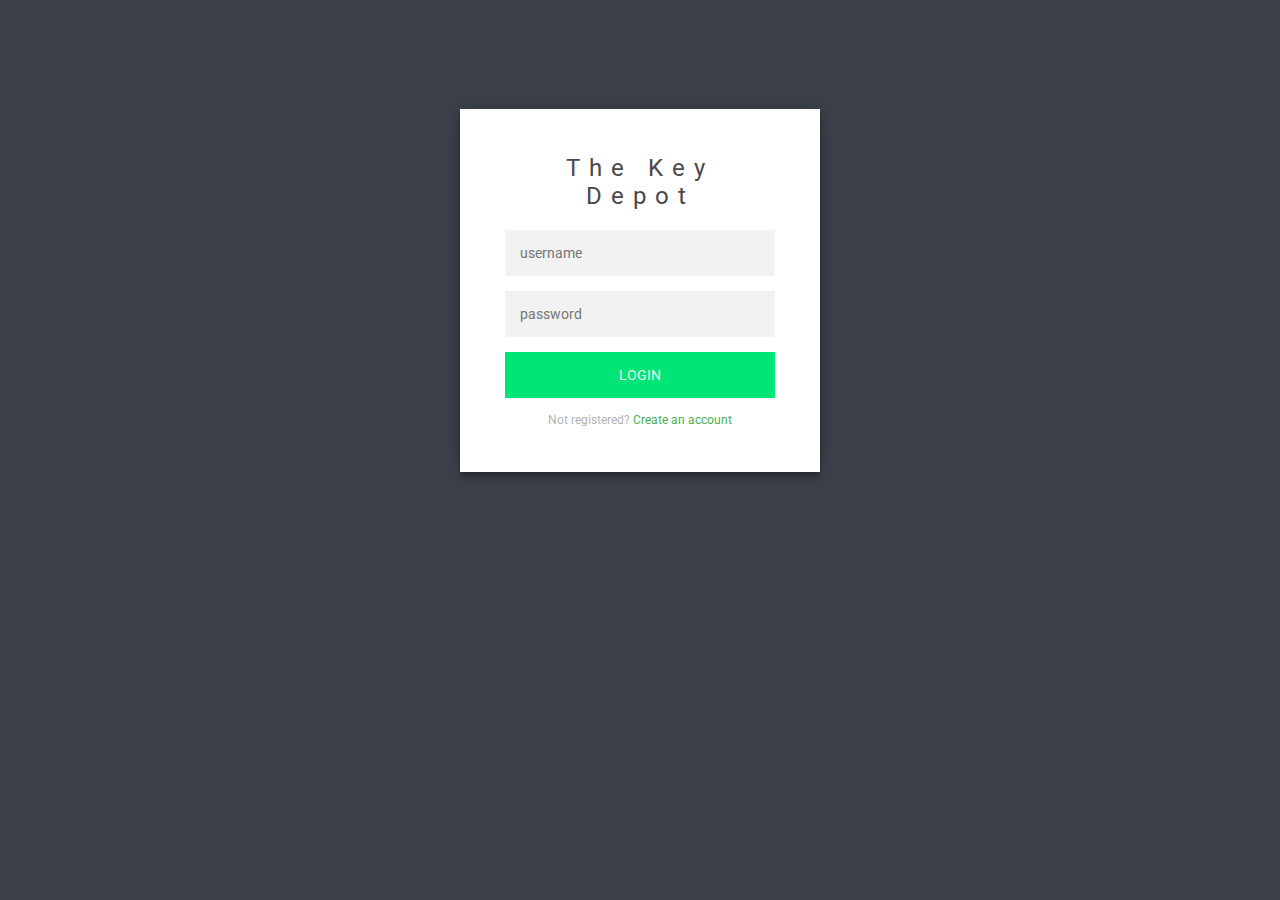
<file: index.html>
<!DOCTYPE html>
<html>
<head>
	<title>The Key Depot | Login</title>
	<link rel="stylesheet" type="text/css" href="css/basic.css">
	<script type="text/javascript" src="js/jquery-1.11.2.js"></script>
	<script type="text/javascript" src="js/core.js"></script>
</head>
<body>
	<div class="login-page">
	  <div class="form">
	  	<div class="title">The Key Depot</div>
	    <form class="register-form" onsubmit="event.preventDefault();">
	      <input type="text" id = "name" placeholder="name"/>
	      <input type="password" id = "pwdr" placeholder="password"/>
	      <input type="text" id = "email" placeholder="email address"/>
	      <button id = "reg" data-form = "register-form">create</button>
	      <p class="message">Already registered? <a href="#">Sign In</a></p>
	    </form>
	    <form class="login-form" onsubmit="event.preventDefault();">
	      <input type="text" id = "username" name="username" placeholder="username"/>
	      <input type="password" id = "pwd" name="pwd" placeholder="password"/>
	      <button id = "login" data-form = "login-form">login</button>
	      <p class="message">Not registered? <a href="#">Create an account</a></p>
	    </form>
	  	<div class = "errormsg"></div>
	  </div>
	</div>
</body>
</html>
</file>
<file: css/basic.css>
@import url(https://fonts.googleapis.com/css?family=Roboto:300);
.login-page {
    width: 360px;
    padding: 8% 0 0;
    margin: auto;
}

.form {
    position: relative;
    z-index: 1;
    background: #FFFFFF;
    max-width: 360px;
    margin: 0 auto 100px;
    padding: 45px;
    text-align: center;
    box-shadow: 0 0 20px 0 rgba(0, 0, 0, 0.2), 0 5px 5px 0 rgba(0, 0, 0, 0.24);
}

.form input {
    font-family: "Roboto", sans-serif;
    outline: 0;
    background: #f2f2f2;
    width: 100%;
    border: 0;
    margin: 0 0 15px;
    padding: 15px;
    box-sizing: border-box;
    font-size: 14px;
}

.form button {
    font-family: "Roboto", sans-serif;
    text-transform: uppercase;
    outline: 0;
    background: #00E676;
    width: 100%;
    border: 0;
    padding: 15px;
    color: #f2f2f2;
    font-size: 14px;
    -webkit-transition: all 0.3 ease;
    transition: all 0.3 ease;
    cursor: pointer;
}

.form button:hover,
.form button:active,
.form button:focus {
    background: #00C853;
}

.form .message {
    margin: 15px 0 0;
    color: #b3b3b3;
    font-size: 12px;
}

.form .message a {
    color: #4CAF50;
    text-decoration: none;
}

.form .register-form {
    display: none;
}

.container {
    position: relative;
    z-index: 1;
    max-width: 300px;
    margin: 0 auto;
}

.container:before,
.container:after {
    content: "";
    display: block;
    clear: both;
}

.container .info {
    margin: 50px auto;
    text-align: center;
}

.container .info h1 {
    margin: 0 0 15px;
    padding: 0;
    font-size: 36px;
    font-weight: 300;
    color: #1a1a1a;
}

.container .info span {
    color: #4d4d4d;
    font-size: 12px;
}

.container .info span a {
    color: #000000;
    text-decoration: none;
}

.container .info span .fa {
    color: #EF3B3A;
}

body {
    background: #3c404a;
    /* fallback for old browsers */
    /*background: -webkit-linear-gradient(right, #76b852, #8DC26F);
  background: -moz-linear-gradient(right, #76b852, #8DC26F);
  background: -o-linear-gradient(right, #76b852, #8DC26F);
  background: linear-gradient(to left, #1da0ff, rgb(216, 0, 253));*/
    font-family: "Roboto", sans-serif;
    -webkit-font-smoothing: antialiased;
    -moz-osx-font-smoothing: grayscale;
}

.title {
    margin-bottom: 20px;
    font-size: x-large;
    letter-spacing: 9px;
    /* text-shadow: 0px 0px 0px rgba(17, 17, 17, 0.24); */
    color: #4a4848;
    /* font-stretch: expanded; */
}

.landing {
    width: 80%;
    height: 100px;
    margin: 0px auto;
    text-align: center;
}

.inner {}

.block {
    float: left;
    margin: 0px auto;
    cursor: pointer;
    /* border: 1px solid black; */
    padding: 50px;
    width: 90%;
    margin-top: 50px;
    box-shadow: 4px 4px 5px #000;//#949191
}

/*.block:hover {
    font-size: large;
    transition-duration: 0.5s
}*/

.errormsg {
    display: none;
    color: red;
    margin-top: 10px;
}

.view {
    background-color: #FDD835;
    color: #3c404a;
}

.save {
    background-color: #039BE5;
    color: white;
}
.exit{
    position: fixed;
    width: 60px;
    height: 60px;
    bottom: 50px;
    right: 20px;
    border-radius: 50px;
    background-color: #e74c3c;
    color: white;
    box-shadow: 4px 4px 4px #111;
    cursor: pointer;
    transition-duration: 0.2s; 
}
span.text{
    position: relative;
    top: 19px;
    font-weight: 900;
    font-size: larger; 
}
.exit:hover{
    box-shadow: 1px 1px 1px #111;
    transition-duration: 0.2s; 
}
</file>
